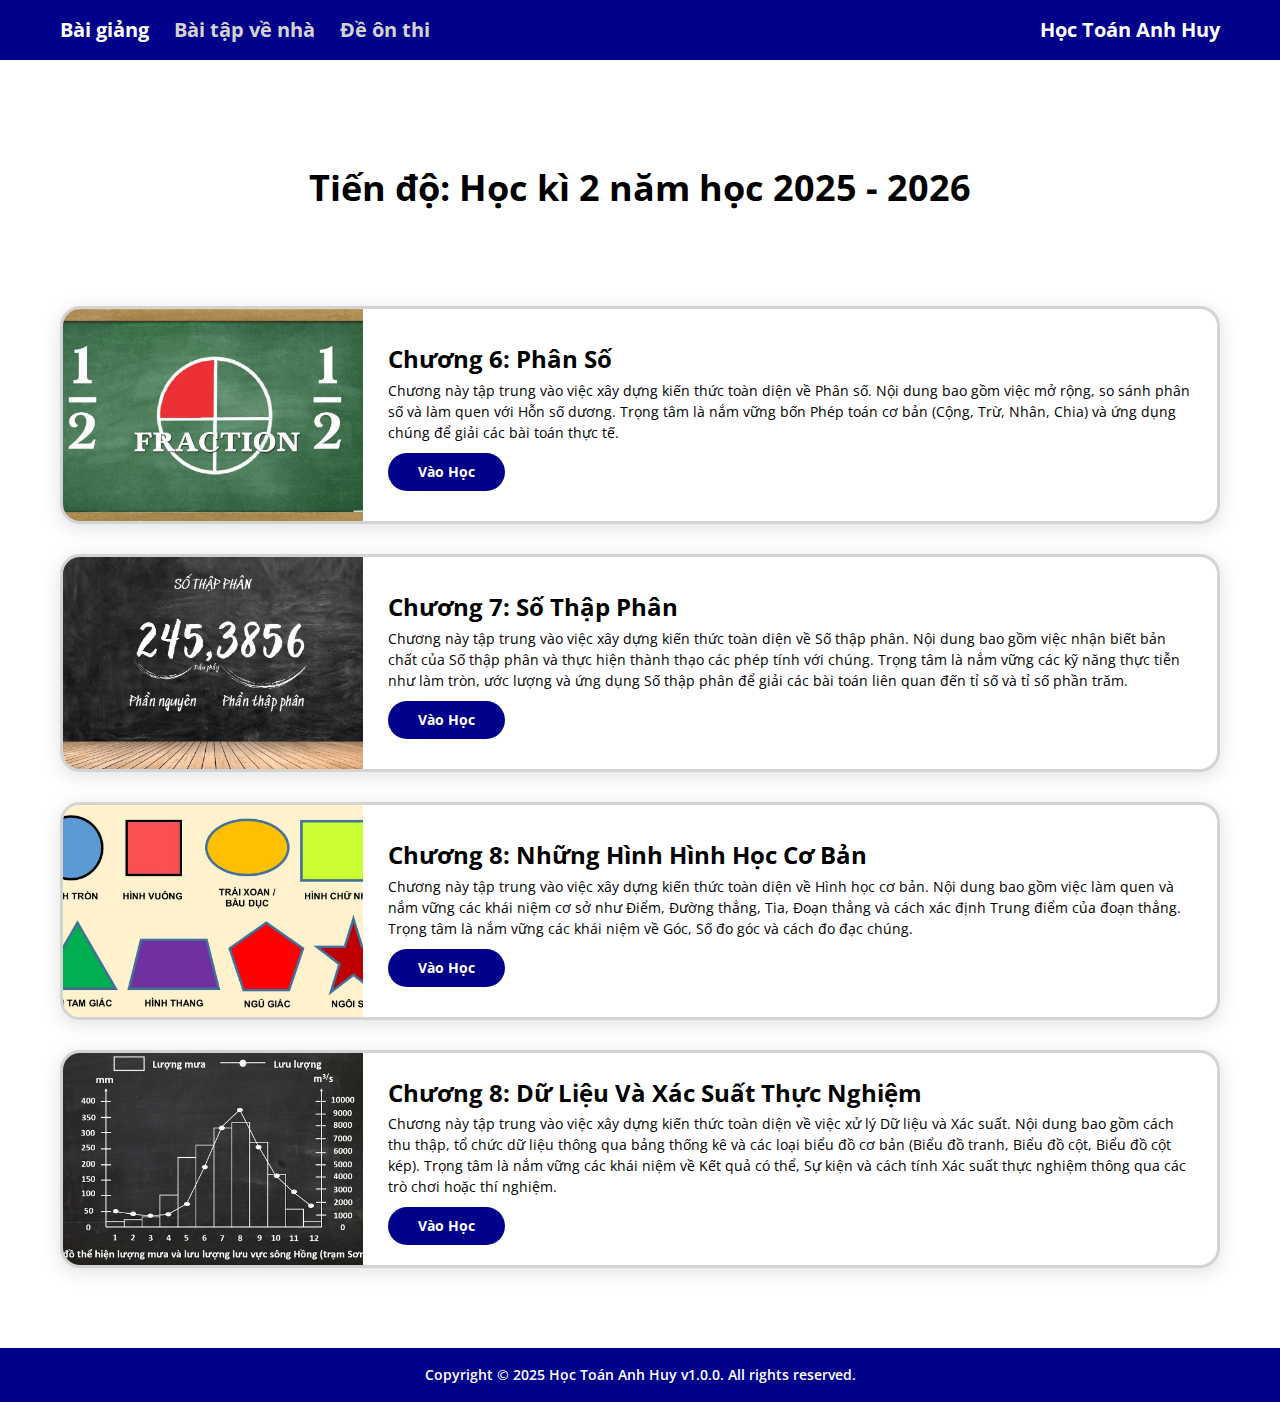
<file: index.html>
<!DOCTYPE html>
<html lang="en">
  <head>
    <meta charset="UTF-8" />
    <meta name="viewport" content="width=device-width, initial-scale=1.0" />
    <!-- reset -->
    <link rel="stylesheet" href="./assets/css/reset.css" />
    <!-- embed code -->
    <style>
      @import url("https://fonts.googleapis.com/css2?family=Open+Sans:ital,wght@0,300..800;1,300..800&display=swap");
    </style>
    <!-- style -->
    <link rel="stylesheet" href="./assets/css/style.css" />
    <title>Trang Chủ</title>
  </head>
  <body>
    <header class="header">
      <div class="container">
        <nav class="navbar">
          <div class="header__right">
            <a href="./index.html" class="header__link header__link--active"
              >Bài giảng</a
            ><a href="./homework.html" class="header__link">Bài tập về nhà</a
            ><a href="#" class="header__link">Đề ôn thi</a>
          </div>
          <div class="header__left">
            <span class="header__logo">Học Toán Anh Huy</span>
          </div>
        </nav>
      </div>
    </header>
    <main class="main">
      <div class="container">
        <h1 class="main__title">Tiến độ: Học kì 2 năm học 2025 - 2026</h1>
        <div class="courses__list">
          <!-- course 01 -->
          <div class="course__item">
            <img src="./assets/img/phanso.jpg" alt="" class="courses__img" />
            <div class="courses__content">
              <div class="courses__info">
                <h3 class="courses__title">Chương 6: Phân Số</h3>
                <p class="courses__description">
                  Chương này tập trung vào việc xây dựng kiến thức toàn diện về
                  Phân số. Nội dung bao gồm việc mở rộng, so sánh phân số và làm
                  quen với Hỗn số dương. Trọng tâm là nắm vững bốn Phép toán cơ
                  bản (Cộng, Trừ, Nhân, Chia) và ứng dụng chúng để giải các bài
                  toán thực tế.
                </p>
                <a href="./baigiang01.html" class="courses__btn">Vào Học</a>
              </div>
            </div>
          </div>
          <!-- course 02 -->
          <div class="course__item">
            <img
              src="./assets/img/sothapphan.jpg"
              alt=""
              class="courses__img"
            />
            <div class="courses__content">
              <div class="courses__info">
                <h3 class="courses__title">Chương 7: Số Thập Phân</h3>
                <p class="courses__description">
                  Chương này tập trung vào việc xây dựng kiến thức toàn diện về
                  Số thập phân. Nội dung bao gồm việc nhận biết bản chất của Số
                  thập phân và thực hiện thành thạo các phép tính với chúng.
                  Trọng tâm là nắm vững các kỹ năng thực tiễn như làm tròn, ước
                  lượng và ứng dụng Số thập phân để giải các bài toán liên quan
                  đến tỉ số và tỉ số phần trăm.
                </p>
                <a href="#" class="courses__btn">Vào Học</a>
              </div>
            </div>
          </div>
          <!-- course 03 -->
          <div class="course__item">
            <img src="./assets/img/chuong8.jpg" alt="" class="courses__img" />
            <div class="courses__content">
              <div class="courses__info">
                <h3 class="courses__title">
                  Chương 8: Những Hình Hình Học Cơ Bản
                </h3>
                <p class="courses__description">
                  Chương này tập trung vào việc xây dựng kiến thức toàn diện về
                  Hình học cơ bản. Nội dung bao gồm việc làm quen và nắm vững
                  các khái niệm cơ sở như Điểm, Đường thẳng, Tia, Đoạn thẳng và
                  cách xác định Trung điểm của đoạn thẳng. Trọng tâm là nắm vững
                  các khái niệm về Góc, Số đo góc và cách đo đạc chúng.
                </p>
                <a href="#" class="courses__btn">Vào Học</a>
              </div>
            </div>
          </div>
          <!-- course 04 -->
          <div class="course__item">
            <img src="./assets/img/chuong9.jpg" alt="" class="courses__img" />
            <div class="courses__content">
              <div class="courses__info">
                <h3 class="courses__title">
                  Chương 8: Dữ Liệu Và Xác Suất Thực Nghiệm
                </h3>
                <p class="courses__description">
                  Chương này tập trung vào việc xây dựng kiến thức toàn diện về
                  việc xử lý Dữ liệu và Xác suất. Nội dung bao gồm cách thu
                  thập, tổ chức dữ liệu thông qua bảng thống kê và các loại biểu
                  đồ cơ bản (Biểu đồ tranh, Biểu đồ cột, Biểu đồ cột kép). Trọng
                  tâm là nắm vững các khái niệm về Kết quả có thể, Sự kiện và
                  cách tính Xác suất thực nghiệm thông qua các trò chơi hoặc thí
                  nghiệm.
                </p>
                <a href="#" class="courses__btn">Vào Học</a>
              </div>
            </div>
          </div>
        </div>
      </div>
    </main>
    <footer class="footer">
      <div class="container">
        <p class="footer__text">
          Copyright &copy; 2025 Học Toán Anh Huy v1.0.0. All rights reserved.
        </p>
      </div>
    </footer>
    <script src="./assets/js/main.js"></script>
  </body>
</html>
</file>
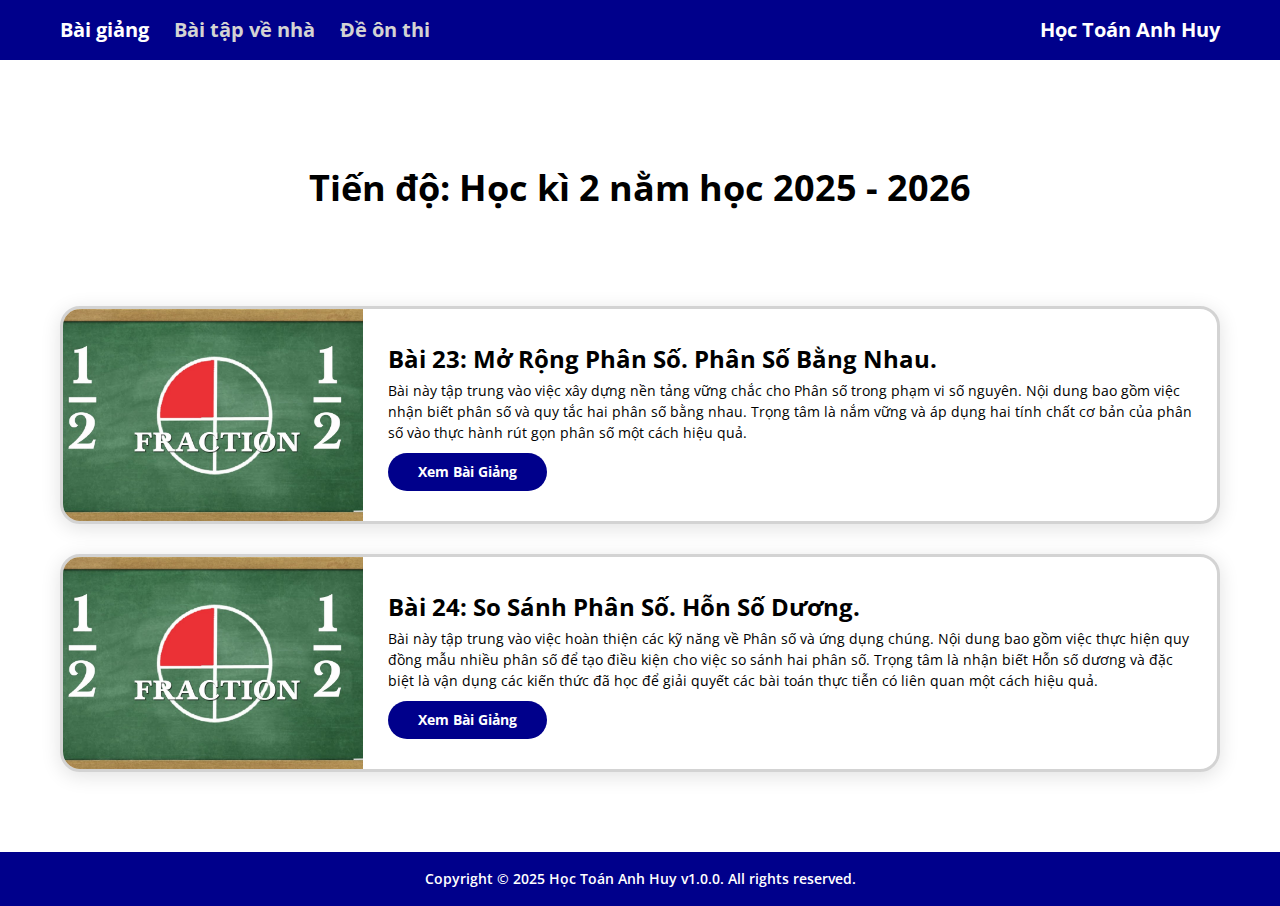
<file: baigiang01.html>
<!DOCTYPE html>
<html lang="en">
  <head>
    <meta charset="UTF-8" />
    <meta name="viewport" content="width=device-width, initial-scale=1.0" />
    <!-- reset -->
    <link rel="stylesheet" href="./assets/css/reset.css" />
    <!-- embed code -->
    <style>
      @import url("https://fonts.googleapis.com/css2?family=Open+Sans:ital,wght@0,300..800;1,300..800&display=swap");
    </style>
    <!-- style -->
    <link rel="stylesheet" href="./assets/css/style.css" />
    <title>Trang Chủ</title>
  </head>
  <body>
    <header class="header">
      <div class="container">
        <nav class="navbar">
          <div class="header__right">
            <a href="./index.html" class="header__link header__link--active"
              >Bài giảng</a
            ><a href="./homework.html" class="header__link">Bài tập về nhà</a
            ><a href="./exam.html" class="header__link">Đề ôn thi</a>
          </div>
          <div class="header__left">
            <span class="header__logo">Học Toán Anh Huy</span>
          </div>
        </nav>
      </div>
    </header>
    <main class="main">
      <div class="container">
        <h1 class="main__title">Tiến độ: Học kì 2 nằm học 2025 - 2026</h1>
        <div class="courses__list">
          <!-- course 01` -->
          <div class="course__item">
            <img src="./assets/img/phanso.jpg" alt="" class="courses__img" />
            <div class="courses__content">
              <div class="courses__info">
                <h3 class="courses__title">
                  Bài 23: Mở Rộng Phân Số. Phân Số Bằng Nhau.
                </h3>
                <p class="courses__description">
                  Bài này tập trung vào việc xây dựng nền tảng vững chắc cho
                  Phân số trong phạm vi số nguyên. Nội dung bao gồm việc nhận
                  biết phân số và quy tắc hai phân số bằng nhau. Trọng tâm là
                  nắm vững và áp dụng hai tính chất cơ bản của phân số vào thực
                  hành rút gọn phân số một cách hiệu quả.
                </p>
                <a href="https://youtu.be/LQ0O035PtVM" class="courses__btn"
                  >Xem Bài Giảng</a
                >
              </div>
            </div>
          </div>
          <!-- course 02 -->
          <div class="course__item">
            <img src="./assets/img/phanso.jpg" alt="" class="courses__img" />
            <div class="courses__content">
              <div class="courses__info">
                <h3 class="courses__title">
                  Bài 24: So Sánh Phân Số. Hỗn Số Dương.
                </h3>
                <p class="courses__description">
                  Bài này tập trung vào việc hoàn thiện các kỹ năng về Phân số
                  và ứng dụng chúng. Nội dung bao gồm việc thực hiện quy đồng
                  mẫu nhiều phân số để tạo điều kiện cho việc so sánh hai phân
                  số. Trọng tâm là nhận biết Hỗn số dương và đặc biệt là vận
                  dụng các kiến thức đã học để giải quyết các bài toán thực tiễn
                  có liên quan một cách hiệu quả.
                </p>
                <a href="#" class="courses__btn">Xem Bài Giảng</a>
              </div>
            </div>
          </div>
        </div>
      </div>
    </main>
    <footer class="footer">
      <div class="container">
        <p class="footer__text">
          Copyright &copy; 2025 Học Toán Anh Huy v1.0.0. All rights reserved.
        </p>
      </div>
    </footer>
    <script src="./assets/js/main.js"></script>
  </body>
</html>
</file>
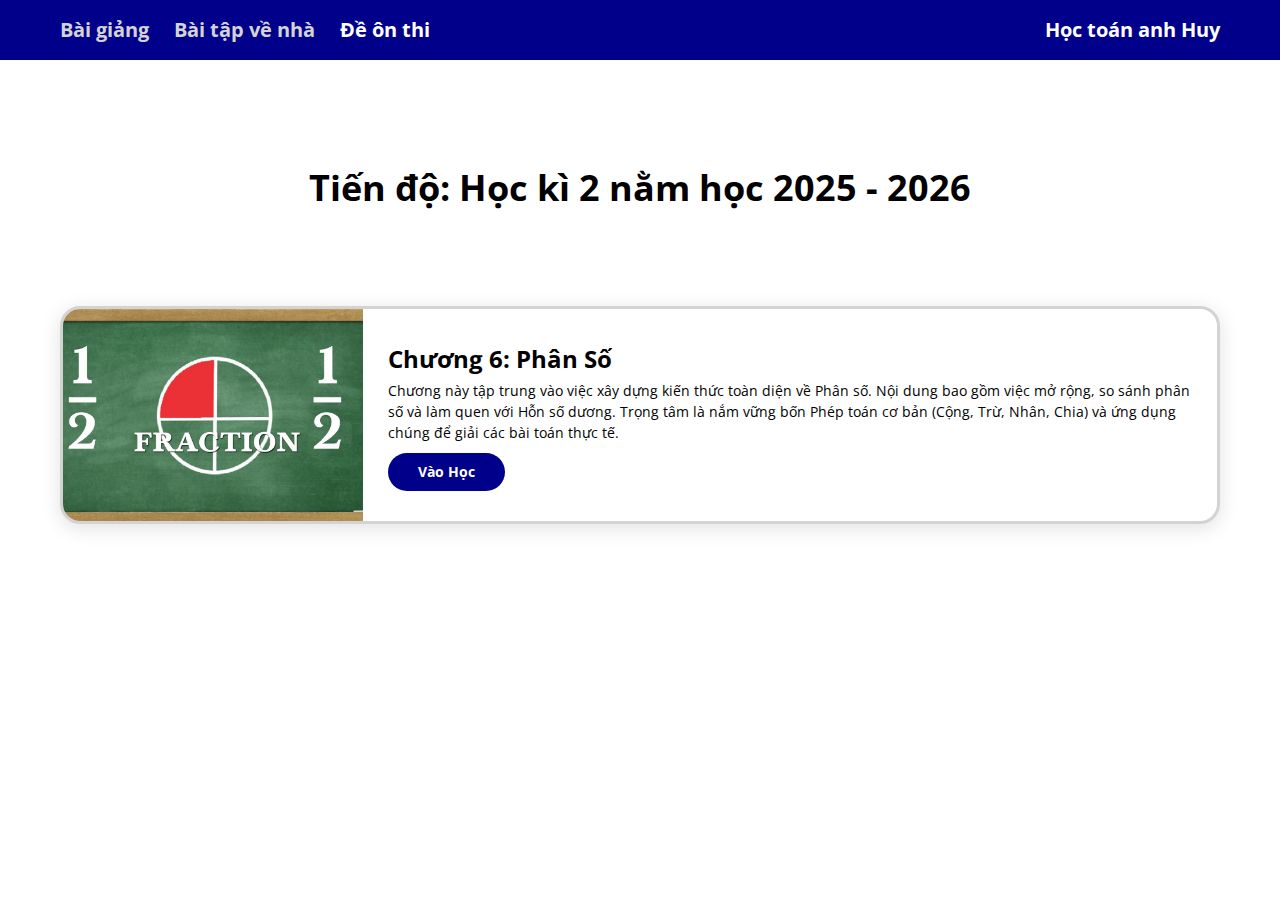
<file: exam.html>
<!DOCTYPE html>
<html lang="en">
  <head>
    <meta charset="UTF-8" />
    <meta name="viewport" content="width=device-width, initial-scale=1.0" />
    <!-- reset -->
    <link rel="stylesheet" href="./assets/css/reset.css" />
    <!-- embed code -->
    <style>
      @import url("https://fonts.googleapis.com/css2?family=Open+Sans:ital,wght@0,300..800;1,300..800&display=swap");
    </style>
    <!-- style -->
    <link rel="stylesheet" href="./assets/css/style.css" />
    <title>Trang Chủ</title>
  </head>
  <body>
    <header class="header">
      <div class="container">
        <nav class="navbar">
          <div class="header__right">
            <a href="./index.html" class="header__link header__link--active"
              >Bài giảng</a
            ><a href="./homework.html" class="header__link">Bài tập về nhà</a
            ><a href="./exam.html" class="header__link">Đề ôn thi</a>
          </div>
          <div class="header__left">
            <span class="header__logo">Học toán anh Huy</span>
          </div>
        </nav>
      </div>
    </header>
    <main class="main">
      <div class="container">
        <h1 class="main__title">Tiến độ: Học kì 2 nằm học 2025 - 2026</h1>
        <div class="courses__list">
          <!-- course 01` -->
          <div class="course__item">
            <img src="./assets/img/phanso.jpg" alt="" class="courses__img" />
            <div class="courses__content">
              <div class="courses__info">
                <h3 class="courses__title">Chương 6: Phân Số</h3>
                <p class="courses__description">
                  Chương này tập trung vào việc xây dựng kiến thức toàn diện về
                  Phân số. Nội dung bao gồm việc mở rộng, so sánh phân số và làm
                  quen với Hỗn số dương. Trọng tâm là nắm vững bốn Phép toán cơ
                  bản (Cộng, Trừ, Nhân, Chia) và ứng dụng chúng để giải các bài
                  toán thực tế.
                </p>
                <a href="#" class="courses__btn">Vào Học</a>
              </div>
            </div>
          </div>
        </div>
      </div>
    </main>
    <script src="./assets/js/main.js"></script>
  </body>
</html>
</file>
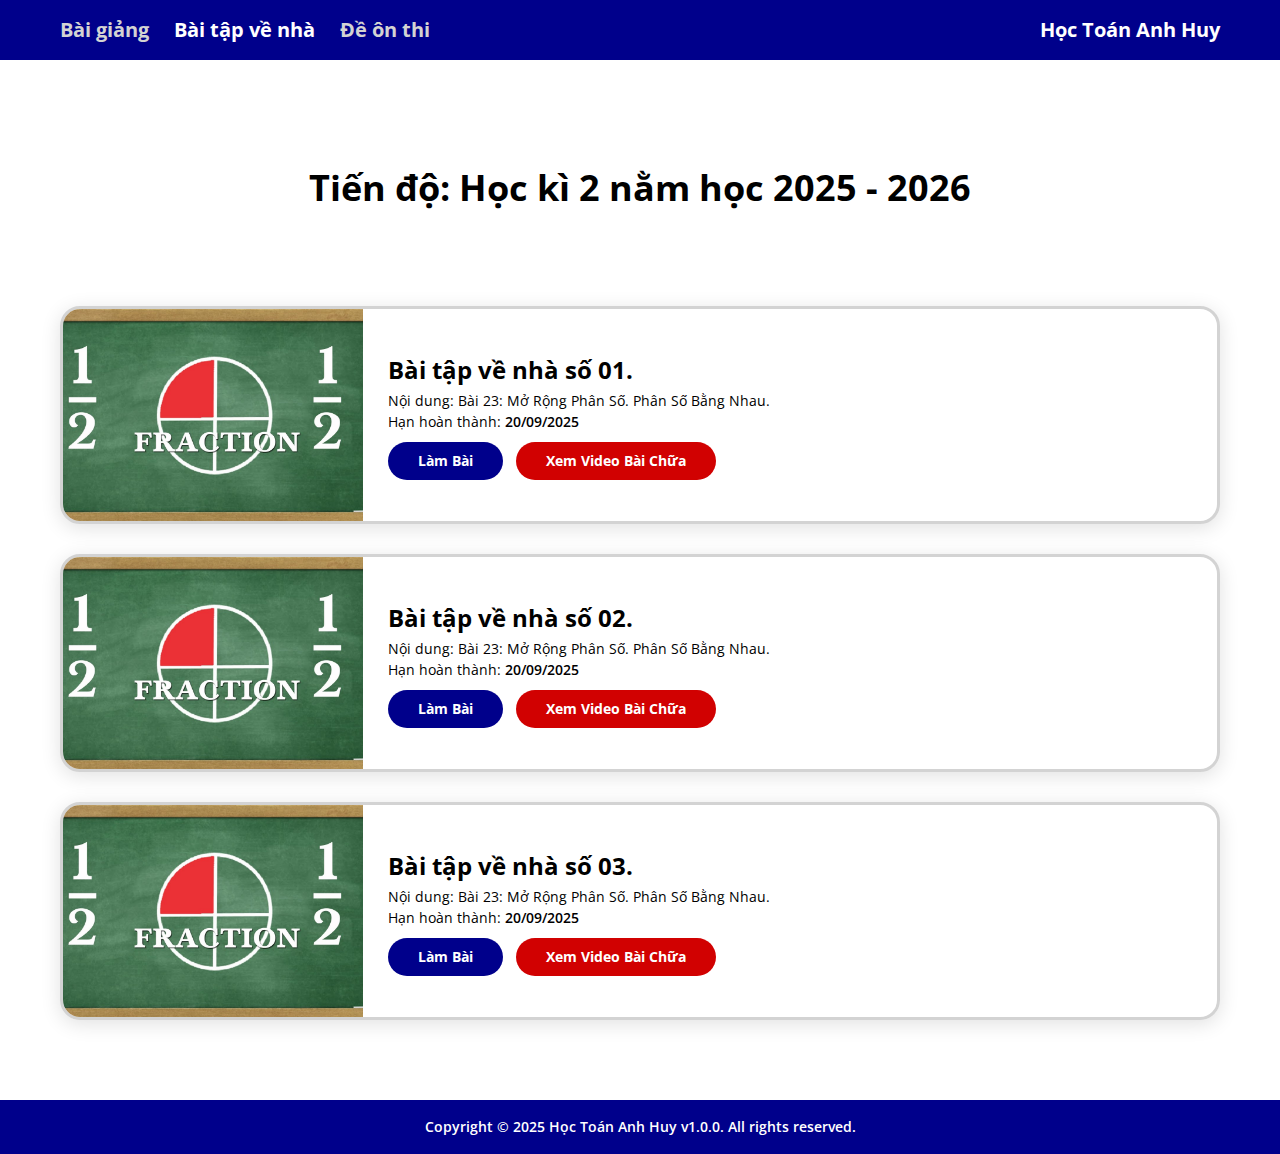
<file: homework.html>
<!DOCTYPE html>
<html lang="en">
  <head>
    <meta charset="UTF-8" />
    <meta name="viewport" content="width=device-width, initial-scale=1.0" />
    <!-- reset -->
    <link rel="stylesheet" href="./assets/css/reset.css" />
    <!-- embed code -->
    <style>
      @import url("https://fonts.googleapis.com/css2?family=Open+Sans:ital,wght@0,300..800;1,300..800&display=swap");
    </style>
    <!-- style -->
    <link rel="stylesheet" href="./assets/css/style.css" />
    <title>Trang Chủ</title>
  </head>
  <body>
    <header class="header">
      <div class="container">
        <nav class="navbar">
          <div class="header__right">
            <a href="./index.html" class="header__link header__link--active"
              >Bài giảng</a
            ><a href="./homework.html" class="header__link">Bài tập về nhà</a
            ><a href="./exam.html" class="header__link">Đề ôn thi</a>
          </div>
          <div class="header__left">
            <span class="header__logo">Học Toán Anh Huy</span>
          </div>
        </nav>
      </div>
    </header>
    <main class="main">
      <div class="container">
        <h1 class="main__title">Tiến độ: Học kì 2 nằm học 2025 - 2026</h1>
        <div class="courses__list">
          <!-- bai 01 -->
          <div class="course__item">
            <img src="./assets/img/phanso.jpg" alt="" class="courses__img" />
            <div class="courses__content">
              <div class="courses__info">
                <h3 class="courses__title">Bài tập về nhà số 01.</h3>
                <p class="courses__description">
                  Nội dung: Bài 23: Mở Rộng Phân Số. Phân Số Bằng Nhau.<br />
                  Hạn hoàn thành: <strong>20/09/2025</strong>
                </p>
                <div class="courses__buttons">
                  <a href="#" class="courses__btn">Làm Bài</a>
                  <a href="#" class="courses__btn courses__btn--video"
                    >Xem Video Bài Chữa</a
                  >
                </div>
              </div>
            </div>
          </div>
          <!-- bai 01 -->
          <div class="course__item">
            <img src="./assets/img/phanso.jpg" alt="" class="courses__img" />
            <div class="courses__content">
              <div class="courses__info">
                <h3 class="courses__title">Bài tập về nhà số 02.</h3>
                <p class="courses__description">
                  Nội dung: Bài 23: Mở Rộng Phân Số. Phân Số Bằng Nhau.<br />
                  Hạn hoàn thành: <strong>20/09/2025</strong>
                </p>
                <div class="courses__buttons">
                  <a href="#" class="courses__btn">Làm Bài</a>
                  <a href="#" class="courses__btn courses__btn--video"
                    >Xem Video Bài Chữa</a
                  >
                </div>
              </div>
            </div>
          </div>
          <!-- bai 01 -->
          <div class="course__item">
            <img src="./assets/img/phanso.jpg" alt="" class="courses__img" />
            <div class="courses__content">
              <div class="courses__info">
                <h3 class="courses__title">Bài tập về nhà số 03.</h3>
                <p class="courses__description">
                  Nội dung: Bài 23: Mở Rộng Phân Số. Phân Số Bằng Nhau.<br />
                  Hạn hoàn thành: <strong>20/09/2025</strong>
                </p>
                <div class="courses__buttons">
                  <a href="#" class="courses__btn">Làm Bài</a>
                  <a href="#" class="courses__btn courses__btn--video"
                    >Xem Video Bài Chữa</a
                  >
                </div>
              </div>
            </div>
          </div>
        </div>
      </div>
    </main>
    <footer class="footer">
      <div class="container">
        <p class="footer__text">
          Copyright &copy; 2025 Học Toán Anh Huy v1.0.0. All rights reserved.
        </p>
      </div>
    </footer>
    <script src="./assets/js/main.js"></script>
  </body>
</html>
</file>
<file: assets/css/style.css>
*,
*::before,
*::after {
  box-sizing: border-box;
}

:root {
  --primary--color: #00008b;
  --secondary--color: #d3d3d3;
  --background--color: white;
  --foreground--color: black;
  --spacing: 0.25rem;
}

html {
  font-size: 62.5%; /* 1rem = 10px */
  scroll-behavior: smooth;
}

body {
  font-size: 1.6rem;
  font-family: "Open Sans", sans-serif;
}

.container {
  width: 1200px;
  max-width: calc(100% - 12rem);
  margin: 0 auto; /* center the container by use margin top and bottom 0 and left and right auto*/
}

a {
  text-decoration: none; /* remove the underline of the link*/
}

/* ================================ Header ================================ */

.header {
  background-color: var(--primary--color);
  position: fixed;
  top: 0;
  left: 0;
  right: 0;
  width: 100%;
  z-index: 100;
}

.navbar {
  display: flex;
  align-items: center;
  justify-content: space-between;
}

.header__right {
  display: flex;
  align-items: center;
  gap: calc(var(--spacing) * 10);
}

.header__link {
  font-size: 2rem;
  font-style: normal;
  font-weight: 700;
  color: var(--secondary--color);
  padding: 20px 0;
}

.header__link:hover {
  color: var(--background--color);
}

.header__link--active {
  color: var(--background--color);
}

.header__logo {
  font-size: 2rem;
  font-style: normal;
  font-weight: 700;
  color: var(--background--color);
  padding: 20px 0;
}

/* ================================ Main ================================ */
.main {
  margin-top: 170px;
  margin-bottom: 80px;
}
.main__title {
  font-size: 3.6rem;
  font-weight: 700;
  text-align: center;
  color: var(--foreground--color);
  margin-bottom: 100px;
}

.course__item {
  margin-top: 30px;
  display: flex;
  align-items: center;
  gap: calc(var(--spacing) * 10);
  border: 3px solid var(--secondary--color);
  border-radius: 20px;
  overflow: hidden;
  box-shadow: 0 4px 20px rgba(0, 0, 0, 0.12);
}

.courses__img {
  width: 300px;
  height: 212px;
  object-fit: cover;
}

.courses__title {
  font-size: 2.4rem;
  font-weight: 700;
  color: var(--foreground--color);
  line-height: 1.7;
}

.courses__description {
  font-size: 1.4rem;
  font-weight: 400;
  color: var(--foreground--color);
  line-height: 1.5;
}

.courses__description strong {
  font-weight: 600;
}

.courses__content {
  margin-right: calc(var(--spacing) * 10);
}

.courses__buttons {
  display: flex;
  gap: calc(var(--spacing) * 5);
}

.courses__btn {
  display: inline-block;
  margin-top: 10px;
  padding: 12px 30px;
  font-size: 1.4rem;
  font-weight: 700;
  color: var(--background--color);
  background-color: var(--primary--color);
  border-radius: 20px;
  cursor: pointer;
}
.courses__btn--video {
  background-color: rgb(209, 1, 1);
}

.courses__btn:hover {
  background-color: #0000cd;
  transition: ease-out 0.3s;
}

.courses__btn--video:hover {
  background-color: #ff0000;
  transition: ease-out 0.3s;
}
/* ================================ Footer ================================ */
.footer {
  background-color: var(--primary--color);
  padding: 20px 0;
  color: var(--background--color);
  font-size: 1.4rem;
  text-align: center;
  font-weight: 600;
}
</file>
